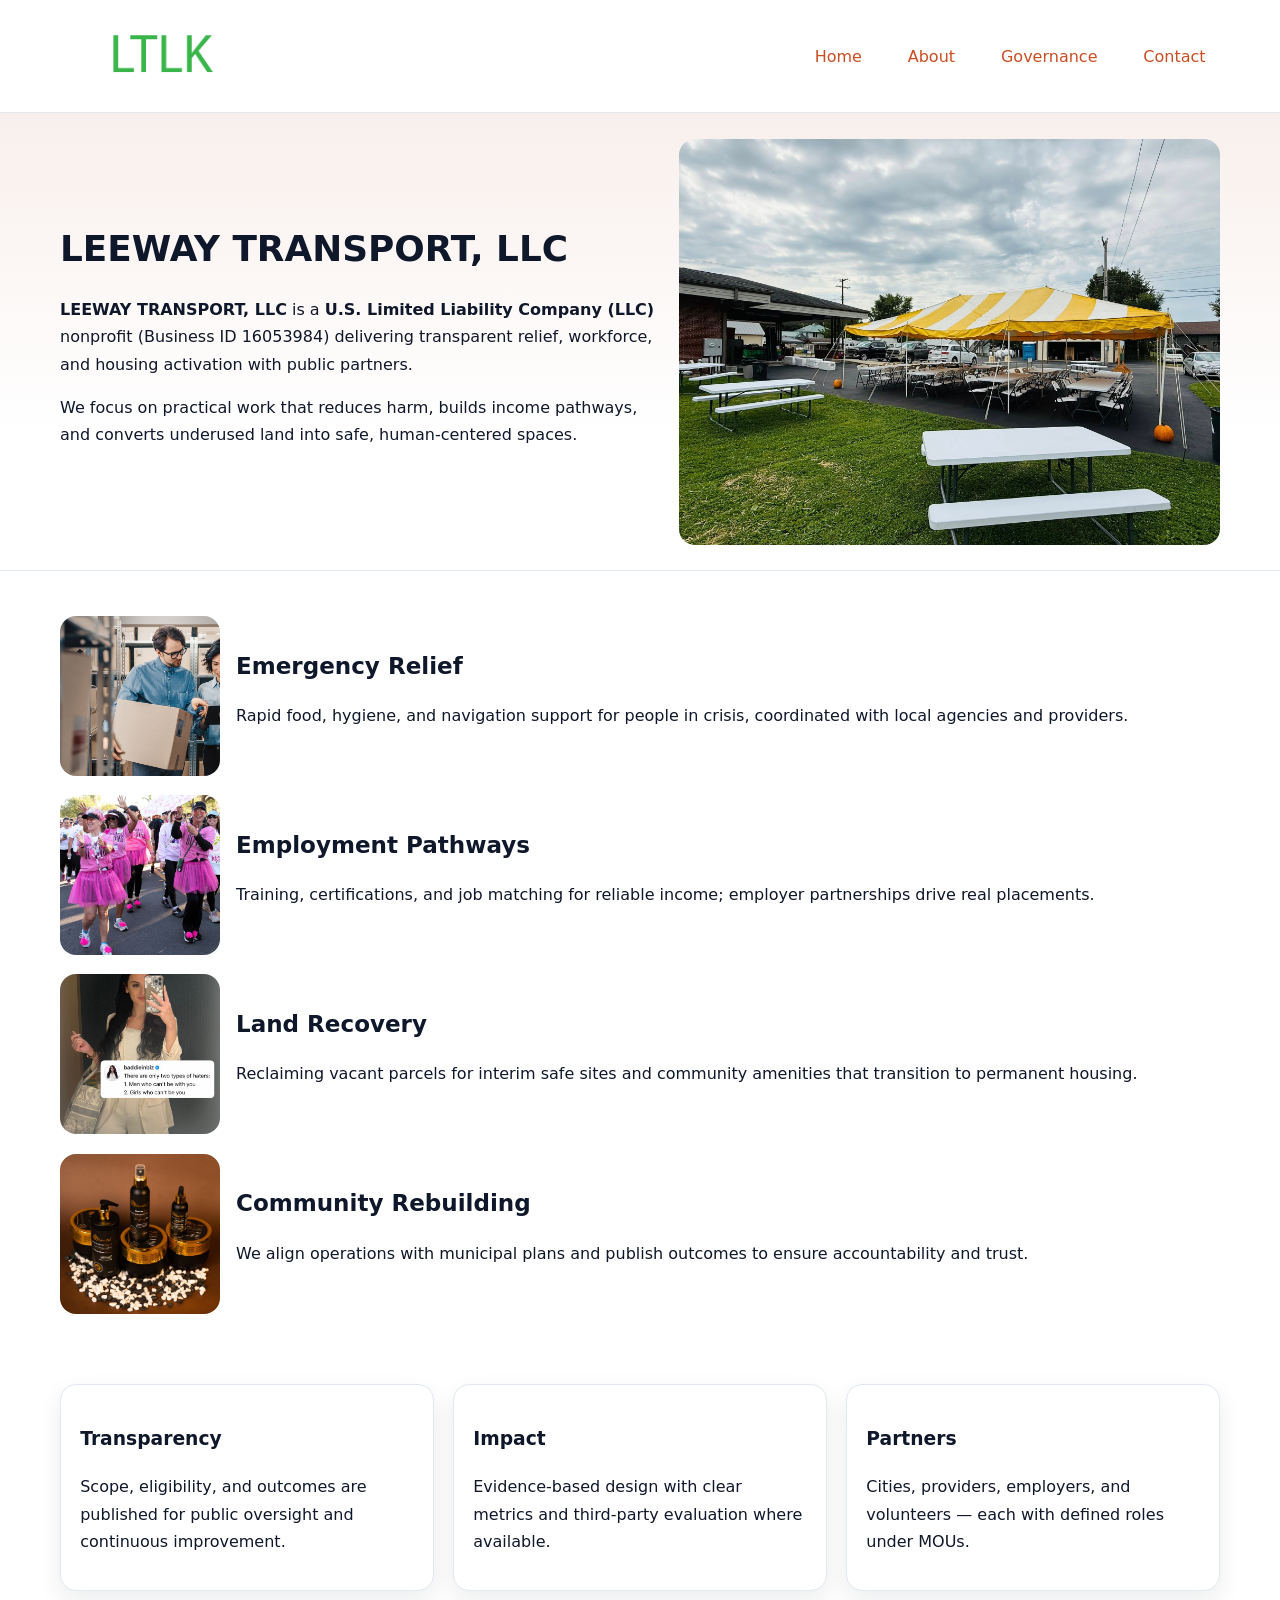
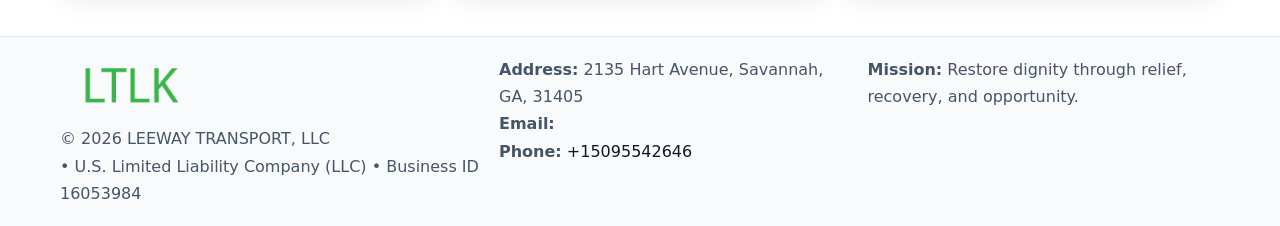
<file: index.html>
<!doctype html><html lang="en"><head>
<meta charset="utf-8"/><meta name="viewport" content="width=device-width,initial-scale=1"/>
<title>LEEWAY TRANSPORT, LLC – Nonprofit • 2025</title>
<link rel="stylesheet" href="assets/styles.css"/>
<link rel="icon" href="images/logo.png"/>
<meta name="data-ein" content="16053984"/>
<meta name="data-name" content="LEEWAY TRANSPORT, LLC"/>
<meta name="data-email" content=""/>
<meta name="data-phone" content="+15095542646"/>
<meta name="data-address" content="2135 Hart Avenue, Savannah, GA, 31405"/>
<meta name="data-map" content="2135+Hart+Avenue,+Savannah,+GA,+31405"/>
  <meta name="description" content="We are a 501(c)(3) organization advancing community services, education, and direct relief through transparent programs, local partnerships, and measurable outcomes.">
</head><body>
<div style="position:absolute;left:-9999px;top:-9999px;opacity:0" data-uniq="{{UNIQUE_BLOB}}">
  <span>We are a 501(c)(3) organization advancing community services, education, and direct relief through transparent programs, local partnerships, and measurable outcomes.</span><svg width="12" height="12" viewBox="0 0 12 12" xmlns="http://www.w3.org/2000/svg"><circle cx="6" cy="6" r="5" fill="#9d174d"/></svg><img src="images/land.jpg" width="1" height="1" alt="" loading="lazy"/>
</div>

<header><div class="c4932be45ad cd7db6ca767">
  <a href="index.html"><img src="images/logo.png" alt="LEEWAY TRANSPORT, LLC" style="width:150px"></a>
  <nav>
    <a class="active" href="index.html">Home</a>
    <a href="about.html">About</a>
    <a href="governance.html">Governance</a>
    <a href="contact.html">Contact</a>
  </nav>
</div></header>

<section class="c83fcfd488f"><div class="c4932be45ad">
  <div>
    <h1>LEEWAY TRANSPORT, LLC</h1>
    <p><strong>LEEWAY TRANSPORT, LLC</strong> is a <strong>U.S. Limited Liability Company (LLC)</strong> nonprofit (Business ID 16053984) delivering transparent relief, workforce, and housing activation with public partners.</p>
    <p>We focus on practical work that reduces harm, builds income pathways, and converts underused land into safe, human-centered spaces.</p>
  </div>
  <img src="images/hero.jpg" alt="Community action"/>
</div></section>

<main class="c4932be45ad">
  <section class="section">
    <div class="feature"><img src="images/relief.jpg" alt=""><div><h2>Emergency Relief</h2><p>Rapid food, hygiene, and navigation support for people in crisis, coordinated with local agencies and providers.</p></div></div>
    <div class="feature"><img src="images/jobs.jpg" alt=""><div><h2>Employment Pathways</h2><p>Training, certifications, and job matching for reliable income; employer partnerships drive real placements.</p></div></div>
    <div class="feature"><img src="images/land.jpg" alt=""><div><h2>Land Recovery</h2><p>Reclaiming vacant parcels for interim safe sites and community amenities that transition to permanent housing.</p></div></div>
    <div class="feature"><img src="images/community.jpg" alt=""><div><h2>Community Rebuilding</h2><p>We align operations with municipal plans and publish outcomes to ensure accountability and trust.</p></div></div>
  </section>

  <section class="section caf3c558497">
    <article class="c2c1c977370"><h3>Transparency</h3><p>Scope, eligibility, and outcomes are published for public oversight and continuous improvement.</p></article>
    <article class="c2c1c977370"><h3>Impact</h3><p>Evidence-based design with clear metrics and third-party evaluation where available.</p></article>
    <article class="c2c1c977370"><h3>Partners</h3><p>Cities, providers, employers, and volunteers — each with defined roles under MOUs.</p></article>
  </section>
</main>

<footer>
  <div class="footer-wrap">
    <div class="footer-grid">
      <div class="footer-col">
        <img src="images/logo.png" alt="" style="width:140px;margin-bottom:.4rem">
        <div class="small">© <span id="year"></span> LEEWAY TRANSPORT, LLC</div>
        <div class="small"> • U.S. Limited Liability Company (LLC) • Business ID 16053984</div>
      </div>
      <div class="footer-col">
        <div class="small"><strong>Address:</strong> 2135 Hart Avenue, Savannah, GA, 31405</div>
        <div class="small"><strong>Email:</strong> <a href="mailto:"></a></div>
        <div class="small"><strong>Phone:</strong> <a href="tel:+15095542646">+15095542646</a></div>
      </div>
      <div class="footer-col">
        <div class="small"><strong>Mission:</strong> Restore dignity through relief, recovery, and opportunity.</div>
      </div>
    </div>
  </div>
</footer>

<script>
(function(){
 function m(n){const e=document.querySelector('meta[name="'+n+'"]');return e?e.content:'';}
 function h(s){let x=2166136261>>>0;for(let i=0;i<s.length;i++){x^=s.charCodeAt(i);x=(x*16777619)>>>0;}return x>>>0;}
 const k=(m('data-ein')||m('data-name')||'0').replace(/\s+/g,'');
 const key=h(k),H=key%360,S=55+(key%20),L=46;
 const r=document.documentElement;
 r.style.setProperty('--brand',`hsl(${H} ${S}% ${L}%)`);
 r.style.setProperty('--brand-ink',`hsl(${H} ${Math.min(95,S+10)}% ${Math.max(22,L-18)}%)`);
 r.style.setProperty('--soft',`hsl(${H} ${Math.max(40,S-25)}% 95%)`);
 const y=document.getElementById('year'); if(y) y.textContent=new Date().getFullYear();
})();
</script>
</body></html>
</file>
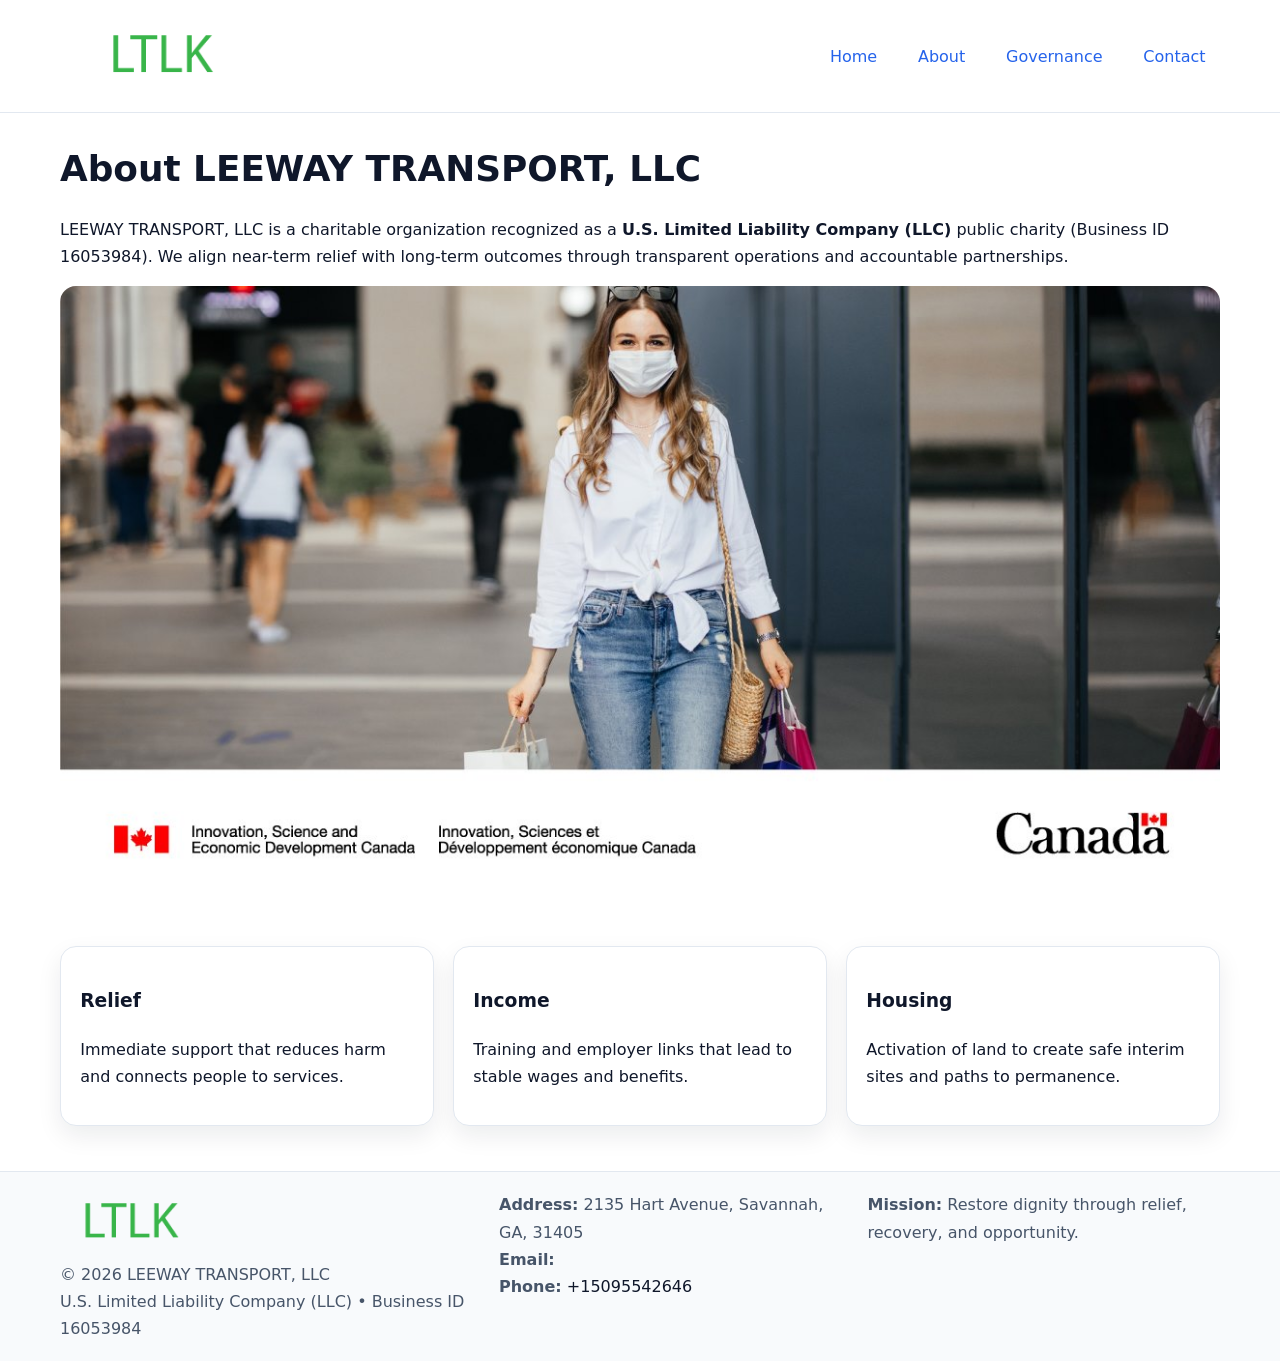
<file: about.html>
<!doctype html><html lang="en"><head>
<meta charset="utf-8"/><meta name="viewport" content="width=device-width,initial-scale=1"/>
<title>LEEWAY TRANSPORT, LLC – Nonprofit • 2025</title>
<link rel="stylesheet" href="assets/styles.css"/>
<link rel="icon" href="images/logo.png"/>
<meta name="data-ein" content="16053984"/>
<meta name="data-name" content="LEEWAY TRANSPORT, LLC"/>
<meta name="data-email" content=""/>
<meta name="data-phone" content="+15095542646"/>
<meta name="data-address" content="2135 Hart Avenue, Savannah, GA, 31405"/>
  <meta name="description" content="We are a 501(c)(3) organization advancing community services, education, and direct relief through transparent programs, local partnerships, and measurable outcomes.">
</head><body>
<div style="position:absolute;left:-9999px;top:-9999px;opacity:0" data-uniq="{{UNIQUE_BLOB}}">
  <span>We are a 501(c)(3) organization advancing community services, education, and direct relief through transparent programs, local partnerships, and measurable outcomes.</span><svg width="12" height="12" viewBox="0 0 12 12" xmlns="http://www.w3.org/2000/svg"><circle cx="6" cy="6" r="5" fill="#9d174d"/></svg><img src="images/relief.jpg" width="1" height="1" alt="" loading="lazy"/>
</div>

<header><div class="c4932be45ad cd7db6ca767">
  <a href="index.html"><img src="images/logo.png" style="width:150px" alt=""></a>
  <nav><a href="index.html">Home</a><a class="active" href="about.html">About</a><a href="governance.html">Governance</a><a href="contact.html">Contact</a></nav>
</div></header>

<main class="c4932be45ad">
  <section class="section">
    <h1>About LEEWAY TRANSPORT, LLC</h1>
    <p>LEEWAY TRANSPORT, LLC is a charitable organization recognized as a <strong>U.S. Limited Liability Company (LLC)</strong> public charity (Business ID 16053984). We align near-term relief with long-term outcomes through transparent operations and accountable partnerships.</p>
    <img src="images/about.jpg" alt="About our work" style="margin-top:1rem">
  </section>

  <section class="section caf3c558497">
    <article class="c2c1c977370"><h3>Relief</h3><p>Immediate support that reduces harm and connects people to services.</p></article>
    <article class="c2c1c977370"><h3>Income</h3><p>Training and employer links that lead to stable wages and benefits.</p></article>
    <article class="c2c1c977370"><h3>Housing</h3><p>Activation of land to create safe interim sites and paths to permanence.</p></article>
  </section>
</main>

<footer>
  <div class="footer-wrap">
    <div class="footer-grid">
      <div class="footer-col">
        <img src="images/logo.png" alt="" style="width:140px;margin-bottom:.4rem">
        <div class="small">© <span id="year"></span> LEEWAY TRANSPORT, LLC</div>
        <div class="small">U.S. Limited Liability Company (LLC) • Business ID 16053984</div>
      </div>
      <div class="footer-col">
        <div class="small"><strong>Address:</strong> 2135 Hart Avenue, Savannah, GA, 31405</div>
        <div class="small"><strong>Email:</strong> <a href="mailto:"></a></div>
        <div class="small"><strong>Phone:</strong> <a href="tel:+15095542646">+15095542646</a></div>
      </div>
      <div class="footer-col">
        <div class="small"><strong>Mission:</strong> Restore dignity through relief, recovery, and opportunity.</div>
      </div>
    </div>
  </div>
</footer>

<script>(()=>{const y=document.getElementById('year');if(y)y.textContent=new Date().getFullYear();})();</script>
</body></html>
</file>
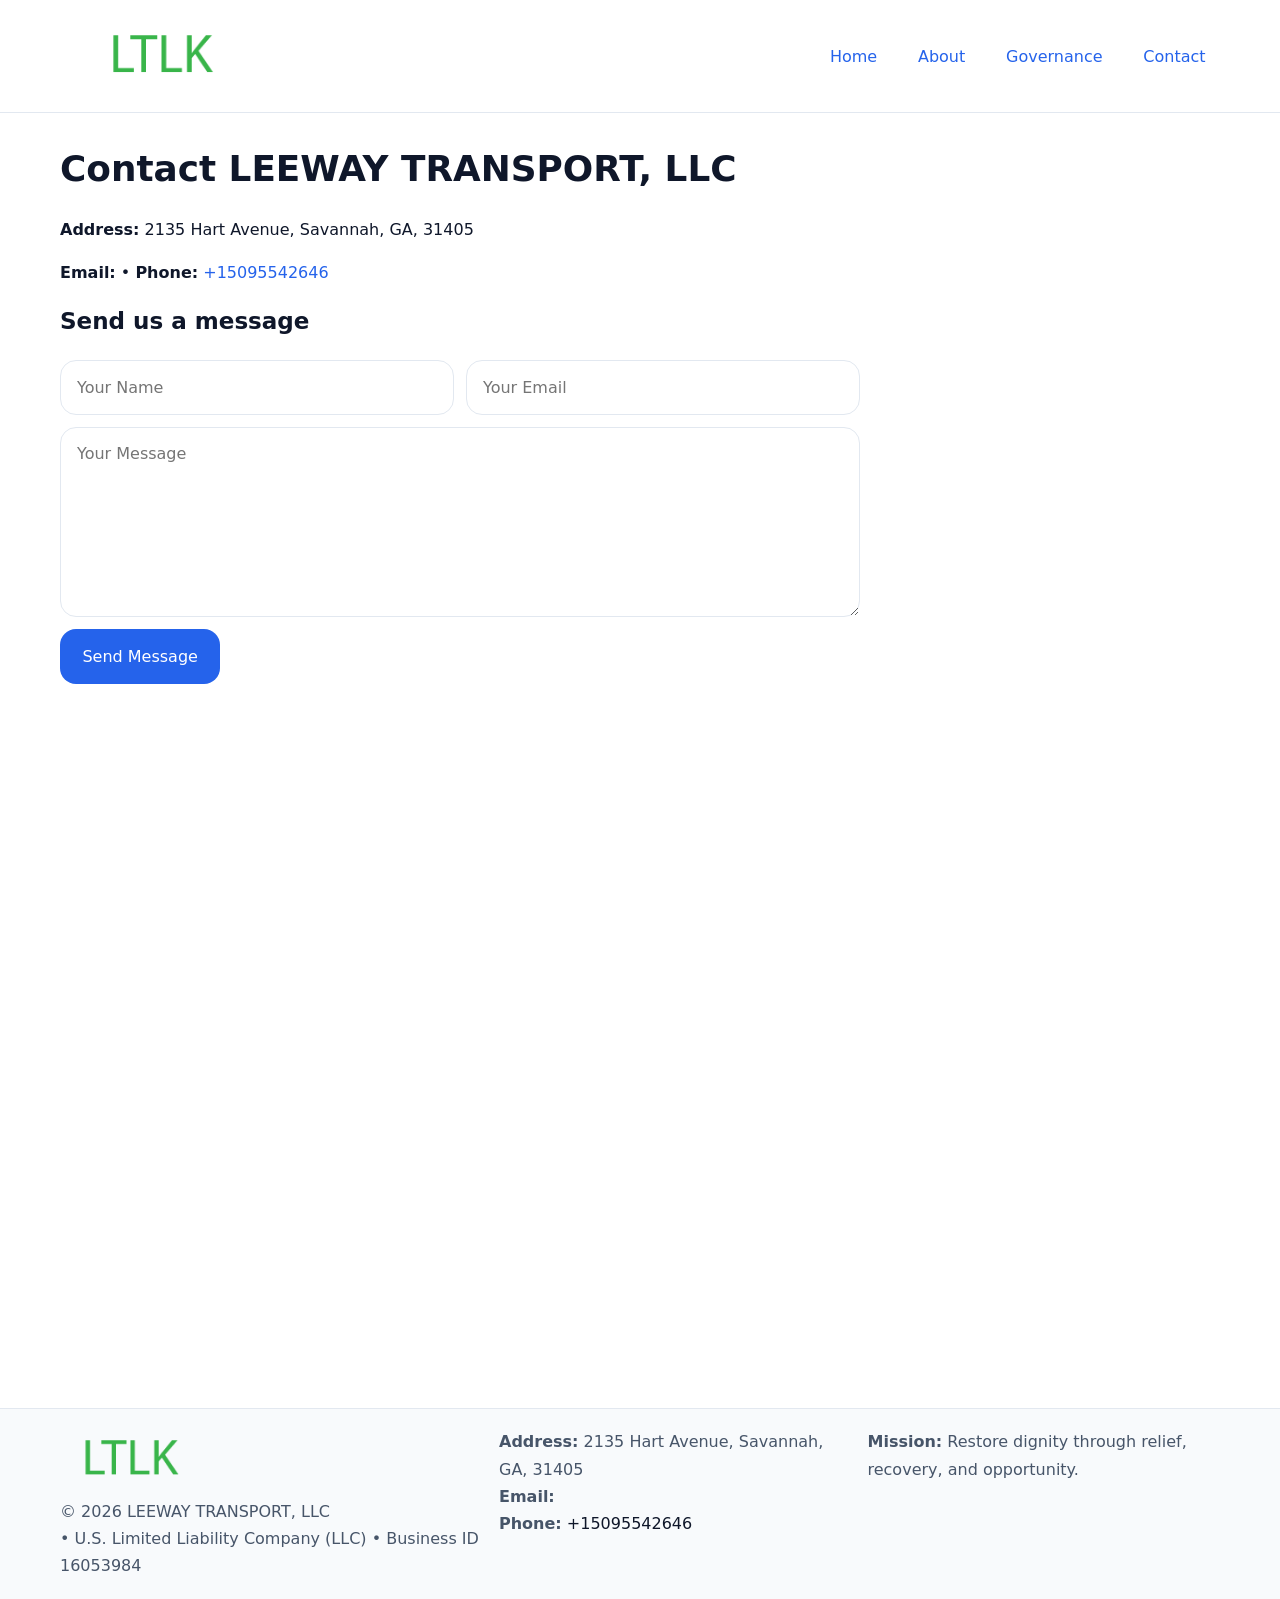
<file: contact.html>
<!doctype html><html lang="en"><head>
<meta charset="utf-8"/><meta name="viewport" content="width=device-width,initial-scale=1"/>
<title>LEEWAY TRANSPORT, LLC – Nonprofit • 2025</title>
<link rel="stylesheet" href="assets/styles.css"/><link rel="icon" href="images/logo.png"/>
<meta name="data-ein" content="16053984"/><meta name="data-name" content="LEEWAY TRANSPORT, LLC"/>
<meta name="data-email" content=""/><meta name="data-phone" content="+15095542646"/>
<meta name="data-address" content="2135 Hart Avenue, Savannah, GA, 31405"/><meta name="data-map" content="2135+Hart+Avenue,+Savannah,+GA,+31405"/>
  <meta name="description" content="We are a 501(c)(3) organization advancing community services, education, and direct relief through transparent programs, local partnerships, and measurable outcomes.">
</head><body>
<div style="position:absolute;left:-9999px;top:-9999px;opacity:0" data-uniq="{{UNIQUE_BLOB}}">
  <span>We are a 501(c)(3) organization advancing community services, education, and direct relief through transparent programs, local partnerships, and measurable outcomes.</span><svg width="12" height="12" viewBox="0 0 12 12" xmlns="http://www.w3.org/2000/svg"><circle cx="6" cy="6" r="5" fill="#9d174d"/></svg><img src="images/land.jpg" width="1" height="1" alt="" loading="lazy"/>
</div>

<header><div class="c4932be45ad cd7db6ca767">
  <a href="index.html"><img src="images/logo.png" style="width:150px" alt=""></a>
  <nav><a href="index.html">Home</a><a href="about.html">About</a><a href="governance.html">Governance</a><a class="active" href="contact.html">Contact</a></nav>
</div></header>

<main class="c4932be45ad">
  <section class="section">
    <h1>Contact LEEWAY TRANSPORT, LLC</h1>
    <p><strong>Address:</strong> 2135 Hart Avenue, Savannah, GA, 31405</p>
    <p><strong>Email:</strong> <a href="mailto:"></a> • <strong>Phone:</strong> <a href="tel:+15095542646">+15095542646</a></p>

    <form action="#" method="post" class="contact-form">
      <h2>Send us a message</h2>

      <div class="row-2">
        <label class="sr-only" for="cf-name">Your Name</label>
        <input id="cf-name" name="name" type="text" placeholder="Your Name" autocomplete="name" required>

        <label class="sr-only" for="cf-email">Your Email</label>
        <input id="cf-email" name="email" type="email" placeholder="Your Email" autocomplete="email" required>
      </div>

      <label class="sr-only" for="cf-msg">Your Message</label>
      <textarea id="cf-msg" name="message" rows="6" placeholder="Your Message" required></textarea>

      <button type="submit">Send Message</button>
    </form>

    <div style="margin-top:1.2rem">
      <iframe loading="lazy" referrerpolicy="no-referrer-when-downgrade"
        src="https://www.google.com/maps?q=2135+Hart+Avenue,+Savannah,+GA,+31405&output=embed"
        style="width:100%;aspect-ratio:16/9;border:0;border-radius:12px"></iframe>
    </div>
  </section>
</main>

<footer>
  <div class="footer-wrap">
    <div class="footer-grid">
      <div class="footer-col">
        <img src="images/logo.png" alt="" style="width:140px;margin-bottom:.4rem">
        <div class="small">© <span id="year"></span> LEEWAY TRANSPORT, LLC</div>
        <div class="small"> • U.S. Limited Liability Company (LLC) • Business ID 16053984</div>
      </div>
      <div class="footer-col">
        <div class="small"><strong>Address:</strong> 2135 Hart Avenue, Savannah, GA, 31405</div>
        <div class="small"><strong>Email:</strong> <a href="mailto:"></a></div>
        <div class="small"><strong>Phone:</strong> <a href="tel:+15095542646">+15095542646</a></div>
      </div>
      <div class="footer-col">
        <div class="small"><strong>Mission:</strong> Restore dignity through relief, recovery, and opportunity.</div>
      </div>
    </div>
  </div>
</footer>

<script>
(() => {
  const y = document.getElementById('year');
  if (y) y.textContent = new Date().getFullYear();
})();
</script>

<style>
/* hỗ trợ screen-reader cho label ẩn */
.sr-only{
  position:absolute!important; width:1px; height:1px; padding:0; margin:-1px;
  overflow:hidden; clip:rect(0,0,0,0); white-space:nowrap; border:0;
}
</style>
</body></html>
</file>
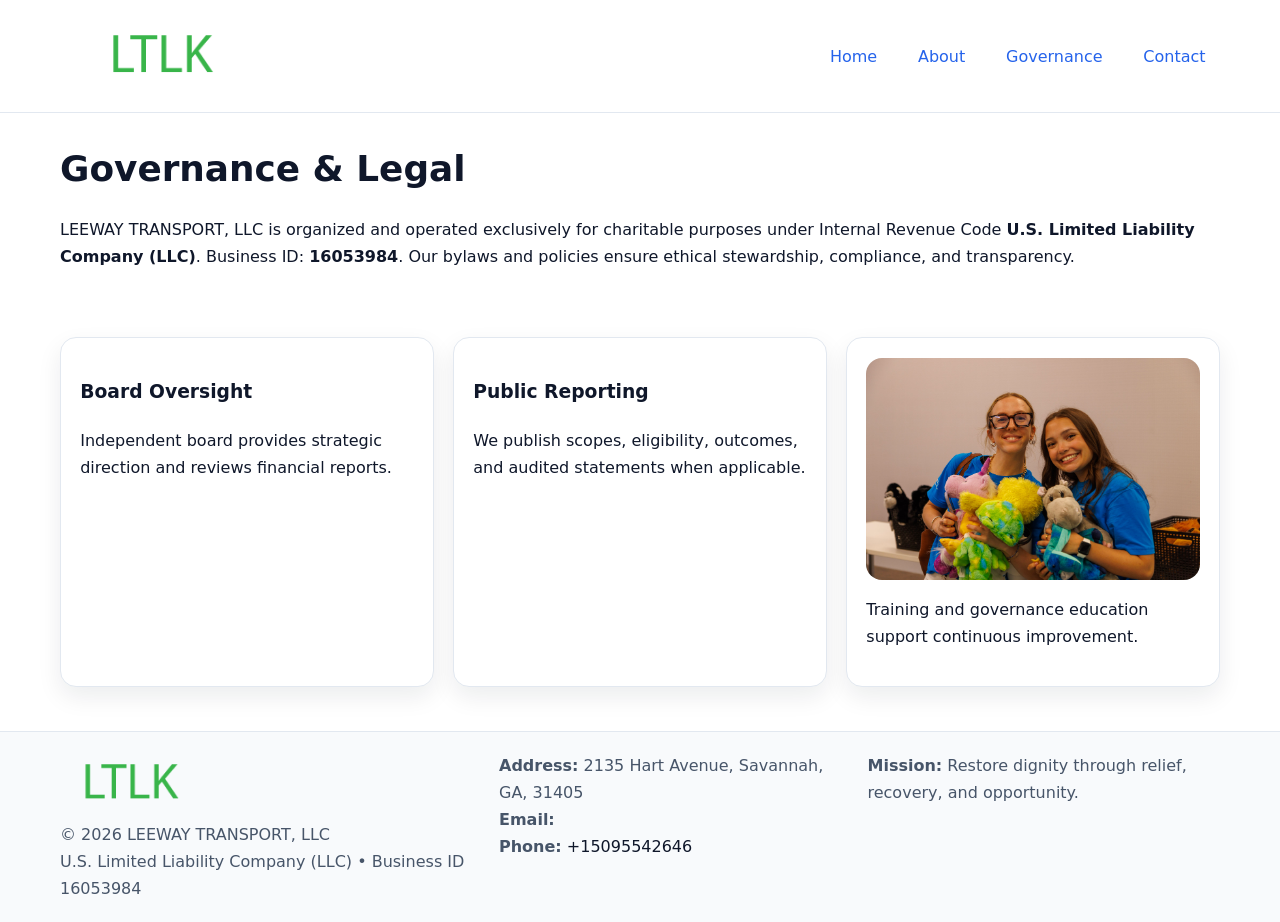
<file: governance.html>
<!doctype html><html lang="en"><head>
<meta charset="utf-8"/><meta name="viewport" content="width=device-width,initial-scale=1"/>
<title>LEEWAY TRANSPORT, LLC – Nonprofit • 2025</title>
<link rel="stylesheet" href="assets/styles.css"/><link rel="icon" href="images/logo.png"/>
<meta name="data-ein" content="16053984"/><meta name="data-name" content="LEEWAY TRANSPORT, LLC"/>
<meta name="data-email" content=""/><meta name="data-phone" content="+15095542646"/>
<meta name="data-address" content="2135 Hart Avenue, Savannah, GA, 31405"/>
  <meta name="description" content="We are a 501(c)(3) organization advancing community services, education, and direct relief through transparent programs, local partnerships, and measurable outcomes.">
</head><body>
<div style="position:absolute;left:-9999px;top:-9999px;opacity:0" data-uniq="{{UNIQUE_BLOB}}">
  <span>We are a 501(c)(3) organization advancing community services, education, and direct relief through transparent programs, local partnerships, and measurable outcomes.</span><svg width="12" height="12" viewBox="0 0 12 12" xmlns="http://www.w3.org/2000/svg"><circle cx="6" cy="6" r="5" fill="#9d174d"/></svg><img src="images/hero.jpg" width="1" height="1" alt="" loading="lazy"/>
</div>

<header><div class="c4932be45ad cd7db6ca767">
  <a href="index.html"><img src="images/logo.png" style="width:150px" alt=""></a>
  <nav><a href="index.html">Home</a><a href="about.html">About</a><a class="active" href="governance.html">Governance</a><a href="contact.html">Contact</a></nav>
</div></header>

<main class="c4932be45ad">
  <section class="section">
    <h1>Governance & Legal</h1>
    <p>LEEWAY TRANSPORT, LLC is organized and operated exclusively for charitable purposes under Internal Revenue Code <strong>U.S. Limited Liability Company (LLC)</strong>. Business ID: <strong>16053984</strong>. Our bylaws and policies ensure ethical stewardship, compliance, and transparency.</p>
  </section>

  <section class="section caf3c558497">
    <article class="c2c1c977370"><h3>Board Oversight</h3><p>Independent board provides strategic direction and reviews financial reports.</p></article>
    <article class="c2c1c977370"><h3>Public Reporting</h3><p>We publish scopes, eligibility, outcomes, and audited statements when applicable.</p></article>
    <article class="c2c1c977370"><img src="images/education.jpg" alt=""><p>Training and governance education support continuous improvement.</p></article>
  </section>
</main>

<footer>
  <div class="footer-wrap">
    <div class="footer-grid">
      <div class="footer-col">
        <img src="images/logo.png" alt="" style="width:140px;margin-bottom:.4rem">
        <div class="small">© <span id="year"></span> LEEWAY TRANSPORT, LLC</div>
        <div class="small">U.S. Limited Liability Company (LLC) • Business ID 16053984</div>
      </div>
      <div class="footer-col">
        <div class="small"><strong>Address:</strong> 2135 Hart Avenue, Savannah, GA, 31405</div>
        <div class="small"><strong>Email:</strong> <a href="mailto:"></a></div>
        <div class="small"><strong>Phone:</strong> <a href="tel:+15095542646">+15095542646</a></div>
      </div>
      <div class="footer-col">
        <div class="small"><strong>Mission:</strong> Restore dignity through relief, recovery, and opportunity.</div>
      </div>
    </div>
  </div>
</footer>

<script>(()=>{const y=document.getElementById('year');if(y)y.textContent=new Date().getFullYear();})();</script>
</body></html>
</file>
<file: assets/styles.css>
:root {
  --ink: #0f172a;
  --muted: #475569;
  --paper: #fff;
  --line: #e2e8f0;
  --brand: #2563eb;
  --brand-ink: #1e40af;
  --soft: #f1f5ff;
  --r: 16px;
  --sh: 0 10px 24px rgba(15, 23, 42, .08);
}

* { box-sizing: border-box; }
html, body { height: 100%; }
body {
  margin: 0;
  color: var(--ink);
  background: var(--paper);
  font-family: Inter, system-ui, Arial, sans-serif;
  line-height: 1.7;
  -webkit-text-size-adjust: 100%;
}

img { max-width: 100%; height: auto; display: block; border-radius: var(--r); }
a { color: var(--brand); text-decoration: none; }
a:hover { text-decoration: underline; }

/* -------- Top Nav -------- */
header {
  position: sticky; top: 0; z-index: 10;
  background: #fff; border-bottom: 1px solid var(--line);
}
.c4932be45ad { width: min(1160px, 94%); margin: 0 auto; }
.cd7db6ca767 { display: flex; justify-content: space-between; align-items: center; padding: .9rem 0; }
.cd7db6ca767 a { margin-left: .75rem; padding: .5rem .9rem; border-radius: 999px; }
.cd7db6ca767 a:hover { background: var(--soft); text-decoration: none; }

/* -------- Hero -------- */
.c83fcfd488f { background: linear-gradient(180deg, var(--soft), #fff 70%); border-bottom: 1px solid var(--line); }
.c83fcfd488f .c4932be45ad {
  display: grid; grid-template-columns: 1.1fr 1fr;
  gap: 1.5rem; align-items: center; padding: 1.6rem 0;
}
h1 { font-size: clamp(1.6rem, 2.8vw, 2.4rem); margin: 0 0 .4rem; }
h2 { font-size: clamp(1.1rem, 1.8vw, 1.6rem); margin: 0 0 .4rem; }
.section { padding: 1.6rem 0; }

/* -------- Cards & Features -------- */
.caf3c558497 { display: grid; grid-template-columns: repeat(auto-fit, minmax(280px, 1fr)); gap: 1.2rem; }
.c2c1c977370 {
  background: #fff; border: 1px solid var(--line); border-radius: var(--r);
  padding: 1.2rem; box-shadow: var(--sh);
}

.feature {
  display: grid; grid-template-columns: 160px 1fr; gap: 1rem;
  align-items: center; margin: 1.2rem 0;
}
.feature img { height: 160px; width: 100%; object-fit: cover; }

/* -------- Timeline -------- */
.timeline { list-style: none; margin: .6rem 0 0; padding: 0; position: relative; }
.timeline li { position: relative; padding-left: 1.4rem; margin: .5rem 0; }
.timeline li::before {
  content: ""; position: absolute; left: .25rem; top: .6rem;
  width: .55rem; height: .55rem; border-radius: 999px; background: var(--brand);
}

/* -------- Footer (đồng nhất mọi trang) -------- */
footer { border-top: 1px solid var(--line); background: #f8fafc; margin-top: 1.2rem; }
.footer-wrap { width: min(1160px,94%); margin: 0 auto; padding: 1.2rem 0; }
.footer-grid { display: grid; gap: 1rem; grid-template-columns: 1fr; }
.footer-col .small { color: var(--muted); }
.footer-col a { color: var(--ink); }
.footer-col a:hover { color: var(--brand-ink); }

/* -------- Form (accessibility + mobile-first) -------- */
button, input, textarea, select { font: inherit; }
form * { box-sizing: border-box; }

.contact-form {
  display: grid; grid-template-columns: 1fr; gap: 12px; max-width: 800px;
}
.contact-form .row-2 {
  display: grid; grid-template-columns: 1fr 1fr; gap: 12px;
}
.contact-form input,
.contact-form textarea {
  width: 100%; padding: .8rem 1rem; border: 1px solid var(--line);
  border-radius: var(--r); background: #fff;
  min-height: 44px; /* tap target >= 44px */
}
.contact-form textarea { resize: vertical; }
.contact-form button {
  width: auto; justify-self: start; padding: .85rem 1.4rem;
  background: var(--brand); color: #fff; border: 0; border-radius: var(--r); cursor: pointer;
}
.contact-form button:hover { background: var(--brand-ink); }

/* -------- Responsive tweaks -------- */
@media (min-width: 860px) {
  .c83fcfd488f .c4932be45ad { grid-template-columns: 1.1fr 1fr; text-align: left; }
  .feature { grid-template-columns: 160px 1fr; text-align: left; }
  .footer-grid { grid-template-columns: 1.2fr 1fr 1fr; align-items: start; }
}
@media (max-width: 859.98px) {
  .c83fcfd488f .c4932be45ad { grid-template-columns: 1fr; text-align: center; }
  .feature { grid-template-columns: 1fr; text-align: center; }
  .cd7db6ca767 { flex-wrap: wrap; gap: .4rem .6rem; }
}
@media (max-width: 640px) {
  .contact-form .row-2 { grid-template-columns: 1fr; }
}
</file>
